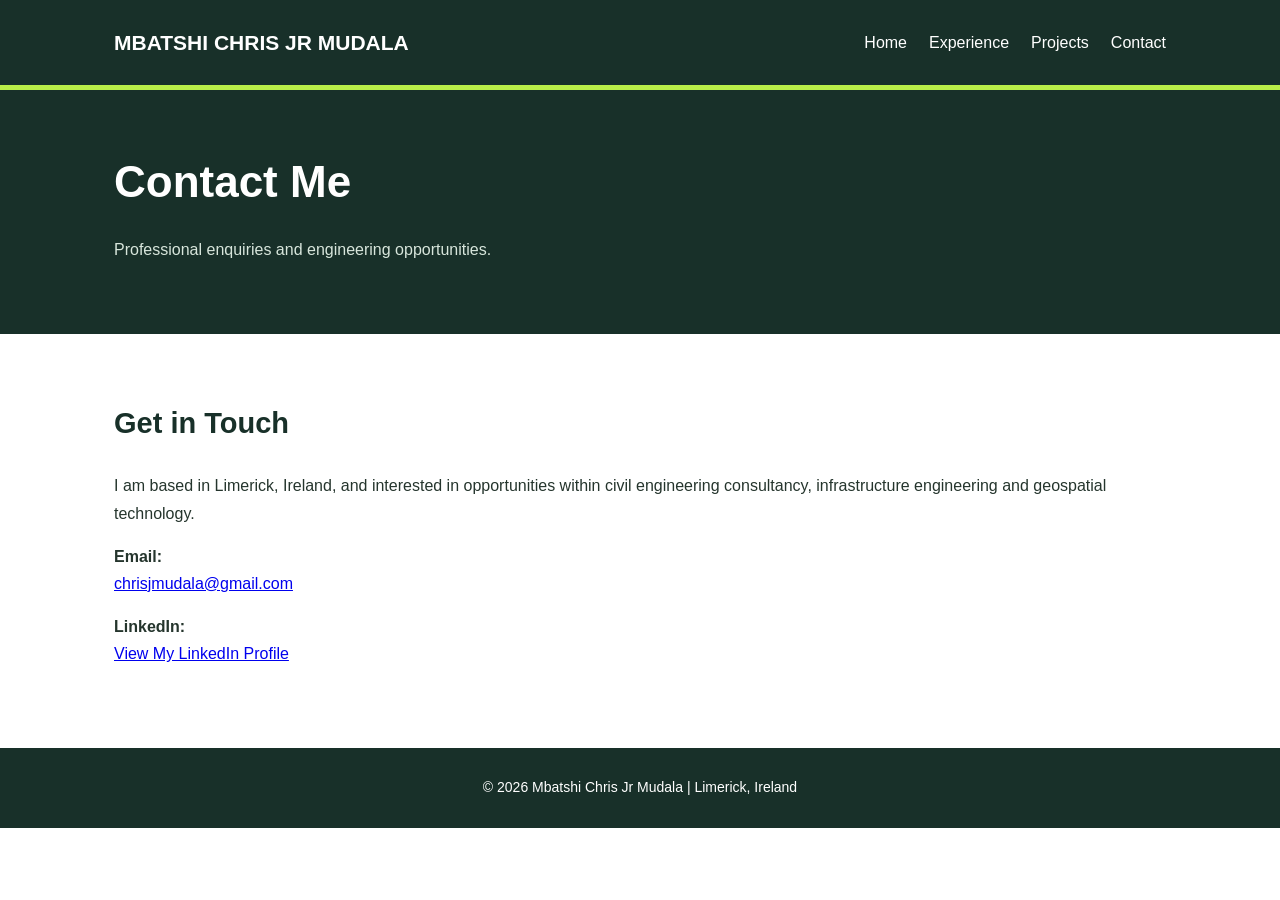
<file: contact.html>
<!DOCTYPE html>
<html lang="en">
<head>
  <meta charset="UTF-8">
  <meta name="viewport" content="width=device-width, initial-scale=1">
  <title>Contact | Mbatshi Chris Jr Mudala</title>
  <link rel="stylesheet" href="style.css">
</head>
<body>

<header>
  <nav class="container">
    <a class="logo" href="index.html">MBATSHI CHRIS JR MUDALA</a>
    <button class="mobile-menu-toggle" type="button" aria-label="Open navigation menu" aria-expanded="false" aria-controls="site-menu">&#9776;</button>
    <div class="nav-links" id="site-menu">
      <a href="index.html">Home</a>
      <a href="experience.html">Experience</a>
      <a href="projects.html">Projects</a>
      <a href="contact.html">Contact</a>
    </div>
  </nav>
</header>

<section class="page-heading">
  <div class="container">
    <h1>Contact Me</h1>
    <p>Professional enquiries and engineering opportunities.</p>
  </div>
</section>

<section class="section">
  <div class="container">

    <h2>Get in Touch</h2>
    <p>
      I am based in Limerick, Ireland, and interested in
      opportunities within civil engineering consultancy,
      infrastructure engineering and geospatial technology.
    </p>

    <p><strong>Email:</strong><br>
      <a href="mailto:chrisjmudala@gmail.com">
        chrisjmudala@gmail.com
      </a>
    </p>

    <p><strong>LinkedIn:</strong><br>
      <a href="https://www.linkedin.com/in/chrismudala/"
         target="_blank" rel="noopener noreferrer">
        View My LinkedIn Profile
      </a>
    </p>

  </div>
</section>

<footer>
  <p>© 2026 Mbatshi Chris Jr Mudala | Limerick, Ireland</p>
</footer>

  <script src="navigation.js" defer></script>
</body>
</html>
</file>
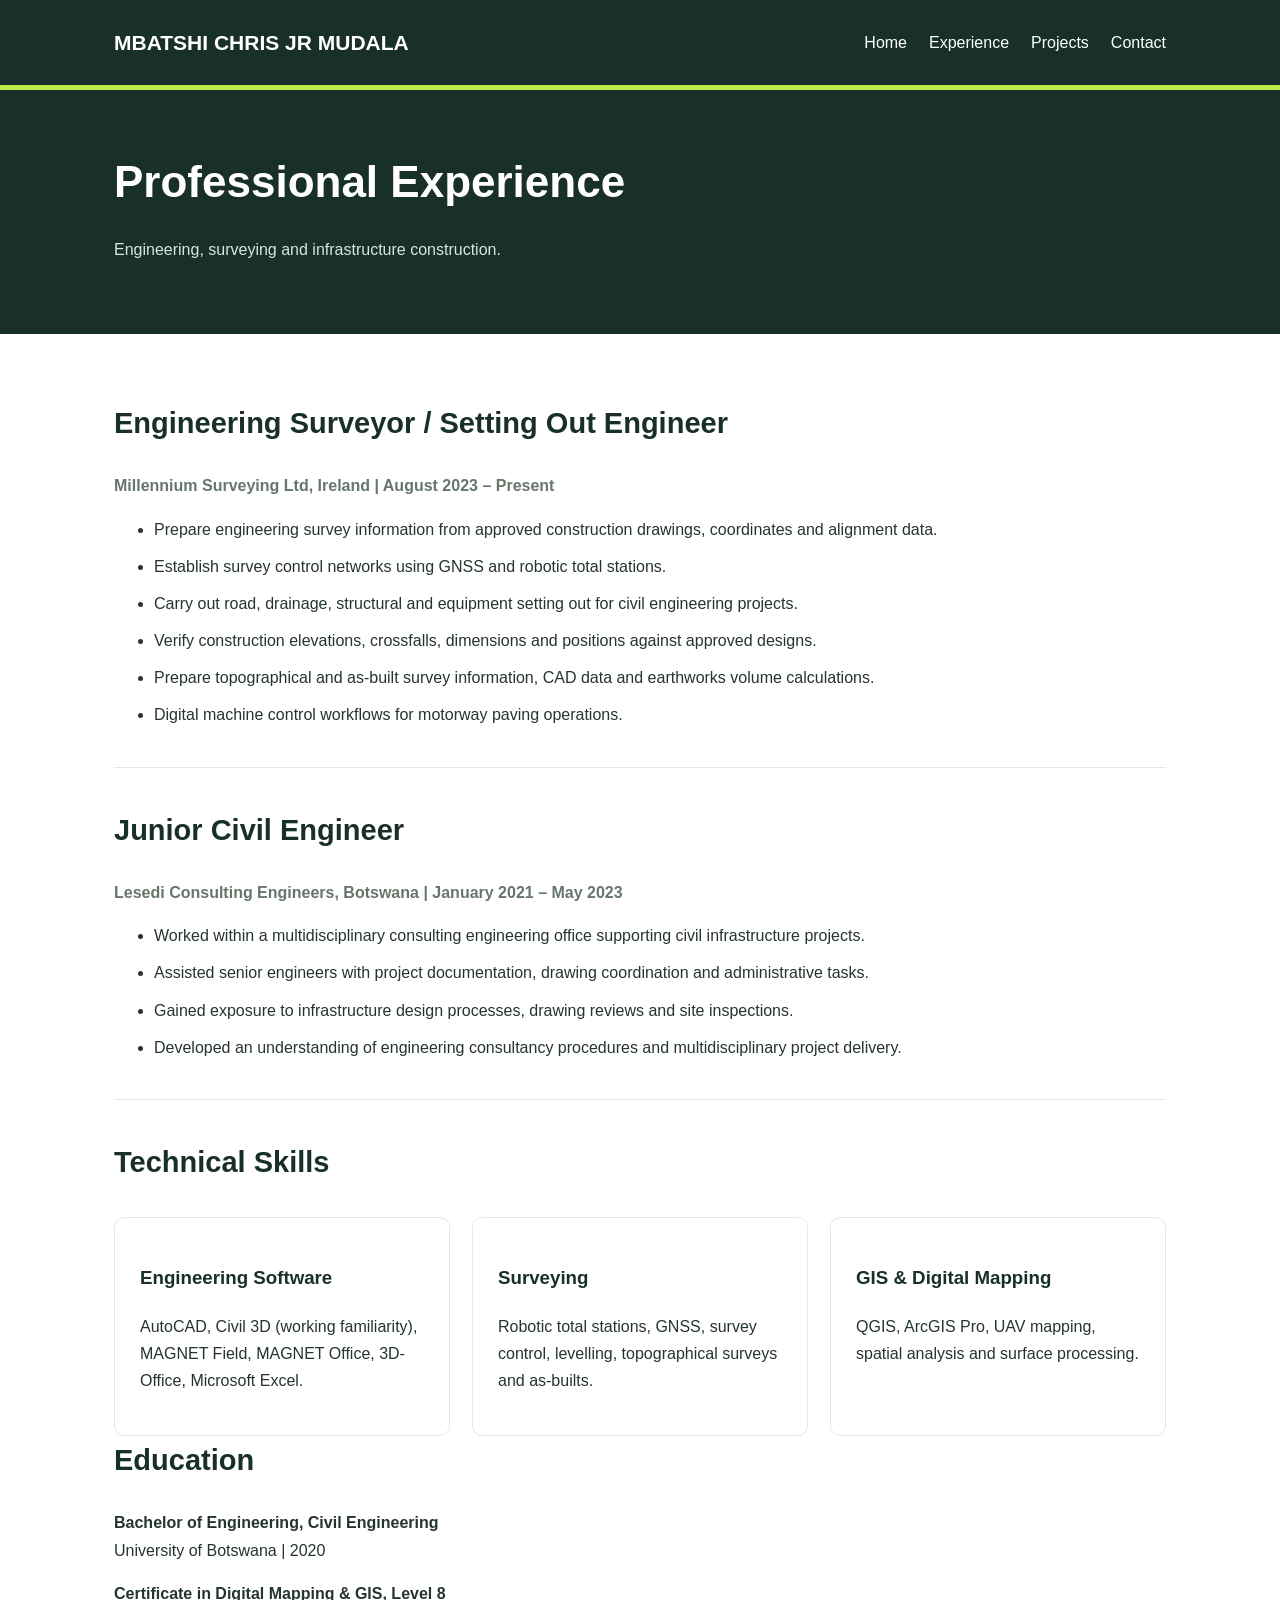
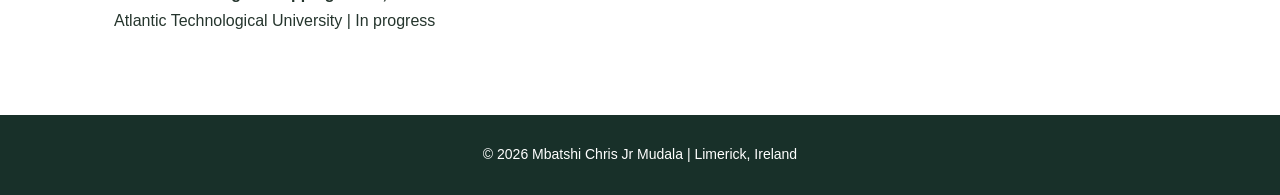
<file: experience.html>
<!DOCTYPE html>
<html lang="en">
<head>
  <meta charset="UTF-8">
  <meta name="viewport" content="width=device-width, initial-scale=1">
  <title>Experience | Mbatshi Chris Jr Mudala</title>
  <link rel="stylesheet" href="style.css">
</head>
<body>

<header>
  <nav class="container">
    <a class="logo" href="index.html">MBATSHI CHRIS JR MUDALA</a>
    <button class="mobile-menu-toggle" type="button" aria-label="Open navigation menu" aria-expanded="false" aria-controls="site-menu">&#9776;</button>
    <div class="nav-links" id="site-menu">
      <a href="index.html">Home</a>
      <a href="experience.html">Experience</a>
      <a href="projects.html">Projects</a>
      <a href="contact.html">Contact</a>
    </div>
  </nav>
</header>

<section class="page-heading">
  <div class="container">
    <h1>Professional Experience</h1>
    <p>Engineering, surveying and infrastructure construction.</p>
  </div>
</section>

<section class="section">
  <div class="container">

    <h2>Engineering Surveyor / Setting Out Engineer</h2>
    <p class="date">Millennium Surveying Ltd, Ireland | August 2023 – Present</p>

    <ul>
      <li>Prepare engineering survey information from approved
      construction drawings, coordinates and alignment data.</li>

      <li>Establish survey control networks using GNSS
      and robotic total stations.</li>

      <li>Carry out road, drainage, structural and equipment
      setting out for civil engineering projects.</li>

      <li>Verify construction elevations, crossfalls,
      dimensions and positions against approved designs.</li>

      <li>Prepare topographical and as-built survey information,
      CAD data and earthworks volume calculations.</li>

      <li>Digital machine control workflows
      for motorway paving operations.</li>
    </ul>

    <hr>

    <h2>Junior Civil Engineer</h2>
    <p class="date">Lesedi Consulting Engineers, Botswana | January 2021 – May 2023</p>

    <ul>
      <li>Worked within a multidisciplinary consulting
      engineering office supporting civil infrastructure projects.</li>

      <li>Assisted senior engineers with project documentation,
      drawing coordination and administrative tasks.</li>

      <li>Gained exposure to infrastructure design processes,
      drawing reviews and site inspections.</li>

      <li>Developed an understanding of engineering consultancy
      procedures and multidisciplinary project delivery.</li>
    </ul>

    <hr>

    <h2>Technical Skills</h2>

    <div class="grid">
      <div class="card">
        <h3>Engineering Software</h3>
        <p>AutoCAD, Civil 3D (working familiarity),
        MAGNET Field, MAGNET Office, 3D-Office,
        Microsoft Excel.</p>
      </div>

      <div class="card">
        <h3>Surveying</h3>
        <p>Robotic total stations, GNSS, survey control,
        levelling, topographical surveys and as-builts.</p>
      </div>

      <div class="card">
        <h3>GIS & Digital Mapping</h3>
        <p>QGIS, ArcGIS Pro, UAV mapping,
        spatial analysis and surface processing.</p>
      </div>
    </div>

    <h2>Education</h2>
    <p><strong>Bachelor of Engineering, Civil Engineering</strong><br>
    University of Botswana | 2020</p>

    <p><strong>Certificate in Digital Mapping & GIS, Level 8</strong><br>
    Atlantic Technological University | In progress</p>

  </div>
</section>

<footer>
  <p>© 2026 Mbatshi Chris Jr Mudala | Limerick, Ireland</p>
</footer>

  <script src="navigation.js" defer></script>
</body>
</html>
</file>
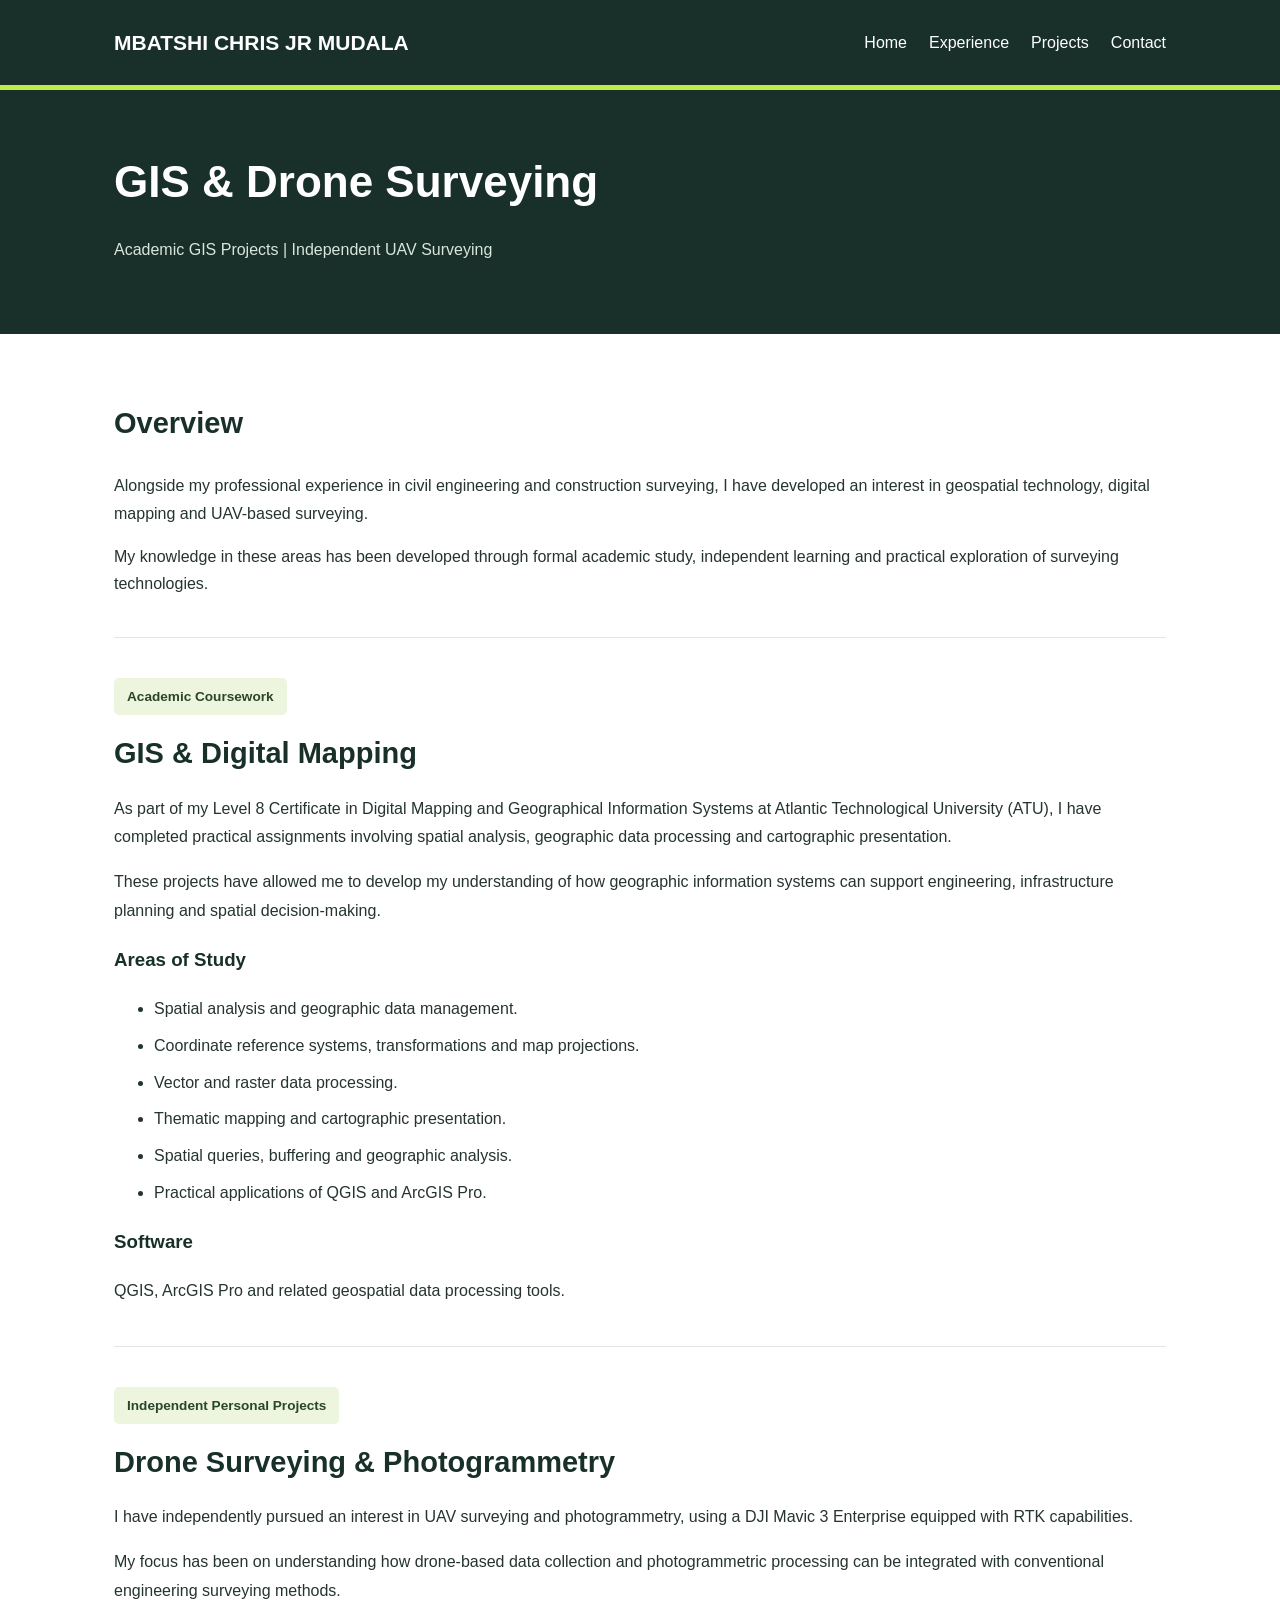
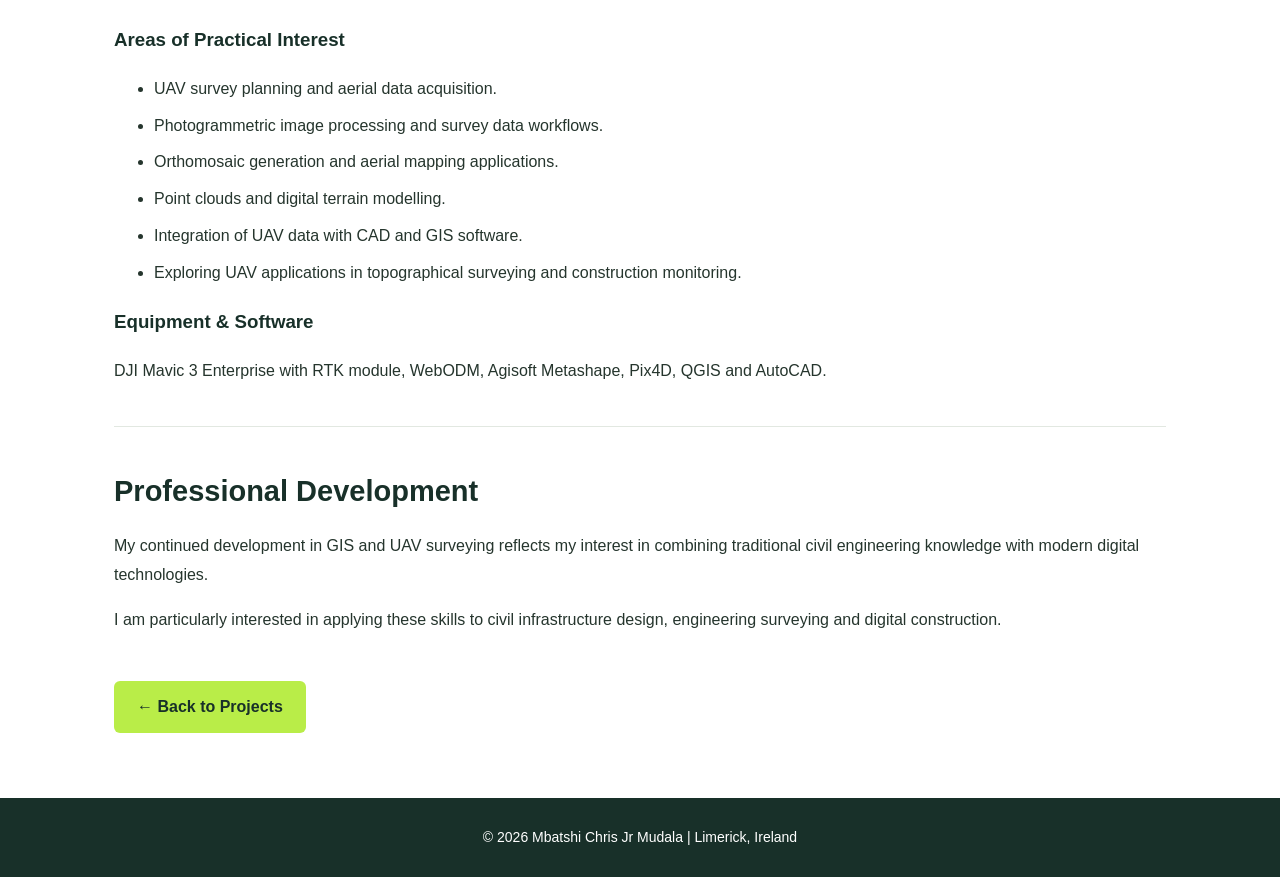
<file: project-gis.html>
<!DOCTYPE html>
<html lang="en">

<head>
  <meta charset="UTF-8">
  <meta name="viewport" content="width=device-width, initial-scale=1">

  <title>
    GIS & Drone Surveying | Mbatshi Chris Jr Mudala
  </title>

  <link rel="stylesheet" href="style.css">

  <style>

    /* SECTION LABELS */

    .project-type {
      display: inline-block;
      background: #edf5df;
      color: #29452b;
      padding: 7px 13px;
      border-radius: 5px;
      font-size: 0.85rem;
      font-weight: 600;
      margin-bottom: 14px;
    }

    /* SECTION SPACING */

    .gis-section {
      margin-top: 35px;
      margin-bottom: 35px;
    }

    .gis-section h2 {
      margin-bottom: 14px;
    }

    .gis-section p {
      line-height: 1.8;
    }

    .gis-section li {
      line-height: 1.8;
      margin-bottom: 8px;
    }

    /* SECTION DIVIDER */

    .gis-divider {
      border: none;
      border-top: 1px solid #e2e8e1;
      margin: 40px 0;
    }

    /* BACK BUTTON */

    .gis-back {
      margin-top: 35px;
    }

  </style>

</head>

<body>

  <!-- NAVIGATION -->

  <header>
    <nav class="container">

      <a class="logo" href="index.html">
        MBATSHI CHRIS JR MUDALA
      </a>

      <button class="mobile-menu-toggle" type="button" aria-label="Open navigation menu" aria-expanded="false" aria-controls="site-menu">&#9776;</button>

      <div class="nav-links" id="site-menu">
        <a href="index.html">Home</a>
        <a href="experience.html">Experience</a>
        <a href="projects.html">Projects</a>
        <a href="contact.html">Contact</a>
      </div>

    </nav>
  </header>


  <!-- PAGE HEADING -->

  <section class="page-heading">
    <div class="container">

      <h1>GIS & Drone Surveying</h1>

      <p>
        Academic GIS Projects |
        Independent UAV Surveying
      </p>

    </div>
  </section>


  <!-- MAIN CONTENT -->

  <section class="section">
    <div class="container">

      <!-- OVERVIEW -->

      <h2>Overview</h2>

      <p>
        Alongside my professional experience
        in civil engineering and construction
        surveying, I have developed an interest
        in geospatial technology, digital mapping
        and UAV-based surveying.
      </p>

      <p>
        My knowledge in these areas has been
        developed through formal academic study,
        independent learning and practical
        exploration of surveying technologies.
      </p>


      <hr class="gis-divider">


      <!-- ACADEMIC GIS PROJECTS -->

      <div class="gis-section">

        <span class="project-type">
          Academic Coursework
        </span>

        <h2>GIS & Digital Mapping</h2>

        <p>
          As part of my Level 8 Certificate in
          Digital Mapping and Geographical
          Information Systems at Atlantic
          Technological University (ATU),
          I have completed practical assignments
          involving spatial analysis, geographic
          data processing and cartographic
          presentation.
        </p>

        <p>
          These projects have allowed me to
          develop my understanding of how
          geographic information systems can
          support engineering, infrastructure
          planning and spatial decision-making.
        </p>

        <h3>Areas of Study</h3>

        <ul>
          <li>
            Spatial analysis and geographic
            data management.
          </li>

          <li>
            Coordinate reference systems,
            transformations and map projections.
          </li>

          <li>
            Vector and raster data processing.
          </li>

          <li>
            Thematic mapping and cartographic
            presentation.
          </li>

          <li>
            Spatial queries, buffering and
            geographic analysis.
          </li>

          <li>
            Practical applications of
            QGIS and ArcGIS Pro.
          </li>
        </ul>

        <h3>Software</h3>

        <p>
          QGIS, ArcGIS Pro and related
          geospatial data processing tools.
        </p>

      </div>


      <hr class="gis-divider">


      <!-- PERSONAL UAV PROJECTS -->

      <div class="gis-section">

        <span class="project-type">
          Independent Personal Projects
        </span>

        <h2>Drone Surveying & Photogrammetry</h2>

        <p>
          I have independently pursued an
          interest in UAV surveying and
          photogrammetry, using a DJI Mavic 3
          Enterprise equipped with RTK
          capabilities.
        </p>

        <p>
          My focus has been on understanding
          how drone-based data collection and
          photogrammetric processing can be
          integrated with conventional
          engineering surveying methods.
        </p>

        <h3>Areas of Practical Interest</h3>

        <ul>
          <li>
            UAV survey planning and
            aerial data acquisition.
          </li>

          <li>
            Photogrammetric image processing
            and survey data workflows.
          </li>

          <li>
            Orthomosaic generation and
            aerial mapping applications.
          </li>

          <li>
            Point clouds and digital terrain
            modelling.
          </li>

          <li>
            Integration of UAV data
            with CAD and GIS software.
          </li>

          <li>
            Exploring UAV applications
            in topographical surveying
            and construction monitoring.
          </li>
        </ul>

        <h3>Equipment & Software</h3>

        <p>
          DJI Mavic 3 Enterprise with RTK module,
          WebODM, Agisoft Metashape,
          Pix4D, QGIS and AutoCAD.
        </p>

      </div>


      <hr class="gis-divider">


      <!-- PROFESSIONAL DEVELOPMENT -->

      <div class="gis-section">

        <h2>Professional Development</h2>

        <p>
          My continued development in GIS
          and UAV surveying reflects my interest
          in combining traditional civil
          engineering knowledge with modern
          digital technologies.
        </p>

        <p>
          I am particularly interested in
          applying these skills to civil
          infrastructure design, engineering
          surveying and digital construction.
        </p>

      </div>


      <!-- BACK TO PROJECTS -->

      <div class="gis-back">

        <a class="btn" href="projects.html">
          ← Back to Projects
        </a>

      </div>

    </div>
  </section>


  <!-- FOOTER -->

  <footer>

    <p>
      © 2026 Mbatshi Chris Jr Mudala |
      Limerick, Ireland
    </p>

  </footer>

  <script src="navigation.js" defer></script>
</body>
</html>
</file>
<file: style.css>
/* General website styling */

:root {
  --dark: #183029;
  --lime: #b9ed48;
  --background: #f7faf6;
  --text: #25352d;
}

* {
  box-sizing: border-box;
}

body {
  margin: 0;
  font-family: Arial, Helvetica, sans-serif;
  color: var(--text);
  background: white;
  line-height: 1.7;
}

.container {
  max-width: 1100px;
  margin: auto;
  padding: 0 24px;
}

/* Navigation */

header {
  background: var(--dark);
  border-bottom: 5px solid var(--lime);
}

nav {
  display: flex;
  justify-content: space-between;
  align-items: center;
  min-height: 85px;
  gap: 20px;
}

.logo {
  color: white;
  font-size: 21px;
  font-weight: bold;
  text-decoration: none;
}

.logo span {
  color: var(--lime);
}

.nav-links {
  display: flex;
  flex-wrap: wrap;
  gap: 22px;
}

.nav-links a {
  color: white;
  text-decoration: none;
}

.nav-links a:hover {
  color: var(--lime);
}

/* Homepage hero */

.hero {
  background: var(--dark);
  color: white;
  padding: 95px 0;
}

.hero h1 {
  font-size: clamp(36px, 5vw, 56px);
  line-height: 1.2;
  max-width: 850px;
}

.hero p {
  max-width: 780px;
  color: #e3eee5;
  font-size: 18px;
}

.eyebrow {
  color: var(--lime) !important;
  font-size: 14px !important;
  font-weight: bold;
  text-transform: uppercase;
  letter-spacing: 1px;
}

/* Interior page heading */

.page-heading {
  background: var(--dark);
  color: white;
  padding: 55px 0;
}

.page-heading h1 {
  font-size: clamp(30px, 4vw, 44px);
  margin: 0;
}

.page-heading p {
  color: #d8e6dc;
}

/* Content sections */

.section {
  padding: 65px 0;
}

.section.light {
  background: var(--background);
}

h2 {
  font-size: 29px;
  margin-top: 0;
  color: var(--dark);
}

h3 {
  color: var(--dark);
}

p, li {
  font-size: 16px;
}

li {
  margin-bottom: 10px;
}

.date {
  color: #66766b;
  font-weight: bold;
}

/* Project and skill cards */

.grid {
  display: grid;
  grid-template-columns: repeat(3, 1fr);
  gap: 22px;
  margin-top: 30px;
}

.card {
  border: 1px solid #e2e9df;
  border-radius: 10px;
  padding: 25px;
  background: white;
  overflow: hidden;
}

.card:hover {
  border-color: #9dcf39;
}

.card a {
  color: #376525;
  font-weight: bold;
  text-decoration: none;
}

.card a:hover {
  text-decoration: underline;
}

/* Image placeholders */

.image-placeholder {
  height: 185px;
  background: #edf3e8;
  color: #5d7553;
  display: flex;
  align-items: center;
  justify-content: center;
  text-align: center;
  padding: 15px;
  border: 2px dashed #bdceae;
  border-radius: 7px;
  margin-bottom: 20px;
}

/* Photo gallery */

.gallery {
  display: grid;
  grid-template-columns: repeat(2, 1fr);
  gap: 20px;
  margin: 30px 0;
}

.gallery img {
  width: 100%;
  height: 250px;
  object-fit: cover;
  border-radius: 8px;
}

/* Buttons */

.btn {
  display: inline-block;
  padding: 12px 23px;
  background: var(--lime);
  color: var(--dark);
  font-weight: bold;
  text-decoration: none;
  border-radius: 6px;
  margin-top: 12px;
}

.btn:hover {
  background: #d1fa7e;
}

/* Dividers */

hr {
  border: none;
  border-top: 1px solid #e0e8df;
  margin: 38px 0;
}

/* Footer */

footer {
  background: var(--dark);
  color: white;
  text-align: center;
  padding: 28px;
}

footer p {
  font-size: 14px;
  margin: 0;
}

/* Mobile responsive layout */

@media (max-width: 750px) {
  nav {
    flex-direction: column;
    align-items: flex-start;
    padding-top: 18px !important;
    padding-bottom: 18px !important;
  }

  .nav-links {
    gap: 15px;
  }

  .hero {
    padding: 60px 0;
  }

  .grid,
  .gallery {
    grid-template-columns: 1fr;
  }

  .section {
    padding: 45px 0;
  }
}



.video-background {
    position: absolute;
    top: 0;
    left: 0;
    width: 100%;
    height: 100%;
    overflow: hidden;
    z-index: 0;
    pointer-events: none;
}

.video-background video {
    width: 100%;
    height: 100%;
    object-fit: cover;
    object-position: center center;
    opacity: 0.25;
}

.hero {
    position: relative;
    overflow: hidden;
    isolation: isolate;
}

.hero > *:not(.video-background) {
    position: relative;
    z-index: 1;
}


/* PROJECT CARDS WITH ONLINE IMAGES */

.project-card {
    padding: 0;
    overflow: hidden;
    display: flex;
    flex-direction: column;
}

.project-image {
    width: 100%;
    height: 200px;
    object-fit: cover;
    display: block;
}

.project-content {
    padding: 22px;
    display: flex;
    flex-direction: column;
    flex: 1;
}

.project-content h3 {
    margin-top: 0;
}

.project-content a {
    margin-top: auto;
    padding-top: 16px;
    font-weight: 600;
    text-decoration: none;
}

/* Subtle hover effect */

.project-card {
    transition: transform 0.25s ease,
                box-shadow 0.25s ease;
}

.project-card:hover {
    transform: translateY(-4px);
    box-shadow: 0 8px 24px rgba(0,0,0,0.12);
}



/* MOBILE REFINEMENTS: desktop styles above remain unchanged */
.mobile-menu-toggle { display: none; }
@media (max-width: 750px) {
  html { -webkit-text-size-adjust: 100%; }
  body { overflow-x: hidden; }
  .container { padding-left: 20px; padding-right: 20px; }
  header nav.container {
    display: grid;
    grid-template-columns: minmax(0, 1fr) auto;
    align-items: center;
    gap: 10px;
    min-height: 70px;
    padding-top: 13px !important;
    padding-bottom: 13px !important;
  }
  .logo {
    font-size: clamp(15px, 4vw, 18px);
    line-height: 1.35;
    overflow-wrap: normal;
  }
  .mobile-menu-toggle {
    display: inline-flex;
    align-items: center;
    justify-content: center;
    width: 44px;
    height: 44px;
    border: 1px solid rgba(255,255,255,.45);
    border-radius: 10px;
    background: rgba(255,255,255,.03);
    color: white;
    font-size: 25px;
    cursor: pointer;
  }
  .mobile-menu-toggle:focus-visible, .nav-links a:focus-visible { outline: 2px solid var(--lime); outline-offset: 3px; }
  .nav-links {
    display: none;
    grid-column: 1 / -1;
    flex-direction: column;
    align-items: stretch;
    flex-wrap: nowrap;
    gap: 0;
    padding-top: 10px;
    border-top: 1px solid rgba(255,255,255,.18);
  }
  .nav-links.is-open { display: flex; }
  .nav-links a { display: block; padding: 10px 2px; font-size: 16px; }
  .hero { padding: 48px 0 45px; }
  .hero h1 { font-size: clamp(29px, 8vw, 36px); line-height: 1.14; margin: 18px 0 20px; }
  .hero p { font-size: 16px; line-height: 1.62; }
  .eyebrow { font-size: 12px !important; letter-spacing: .7px; line-height: 1.6 !important; }
  .page-heading { padding: 42px 0 45px; }
  .page-heading h1 { font-size: clamp(28px, 7.5vw, 34px); line-height: 1.23; overflow-wrap: break-word; }
  .page-heading p { font-size: 16px; line-height: 1.6; margin: 17px 0 0; }
  .section { padding: 40px 0; }
  h2 { font-size: 26px; line-height: 1.25; margin-bottom: 20px; }
  h3 { font-size: 20px; line-height: 1.35; }
  p, li { font-size: 16px; line-height: 1.65; }
  ul, ol { padding-left: 23px; }
  .grid, .gallery { gap: 18px; }
  .card { padding: 20px; }
  .project-card { padding: 0; }
  .project-content { padding: 19px; }
  .btn { max-width: 100%; text-align: center; border-radius: 8px; padding: 14px 22px; }
  img, video { max-width: 100%; }
  .homepage-video-area .hero .hero-layout { gap: 26px; }
  .hero-portrait { width: 185px; height: 185px; flex-basis: auto; }
}
@media (max-width: 380px) {
  .container { padding-left: 17px; padding-right: 17px; }
  .logo { font-size: 14px; }
  .hero h1 { font-size: 28px; }
  .page-heading h1 { font-size: 27px; }
  .hero-portrait { width: 170px; height: 170px; }
}

/* Professional project links without emoji arrows */
.project-content a { text-decoration: none; }
.project-content a:hover, .project-content a:focus-visible { text-decoration: underline; text-underline-offset: 4px; }
</file>
